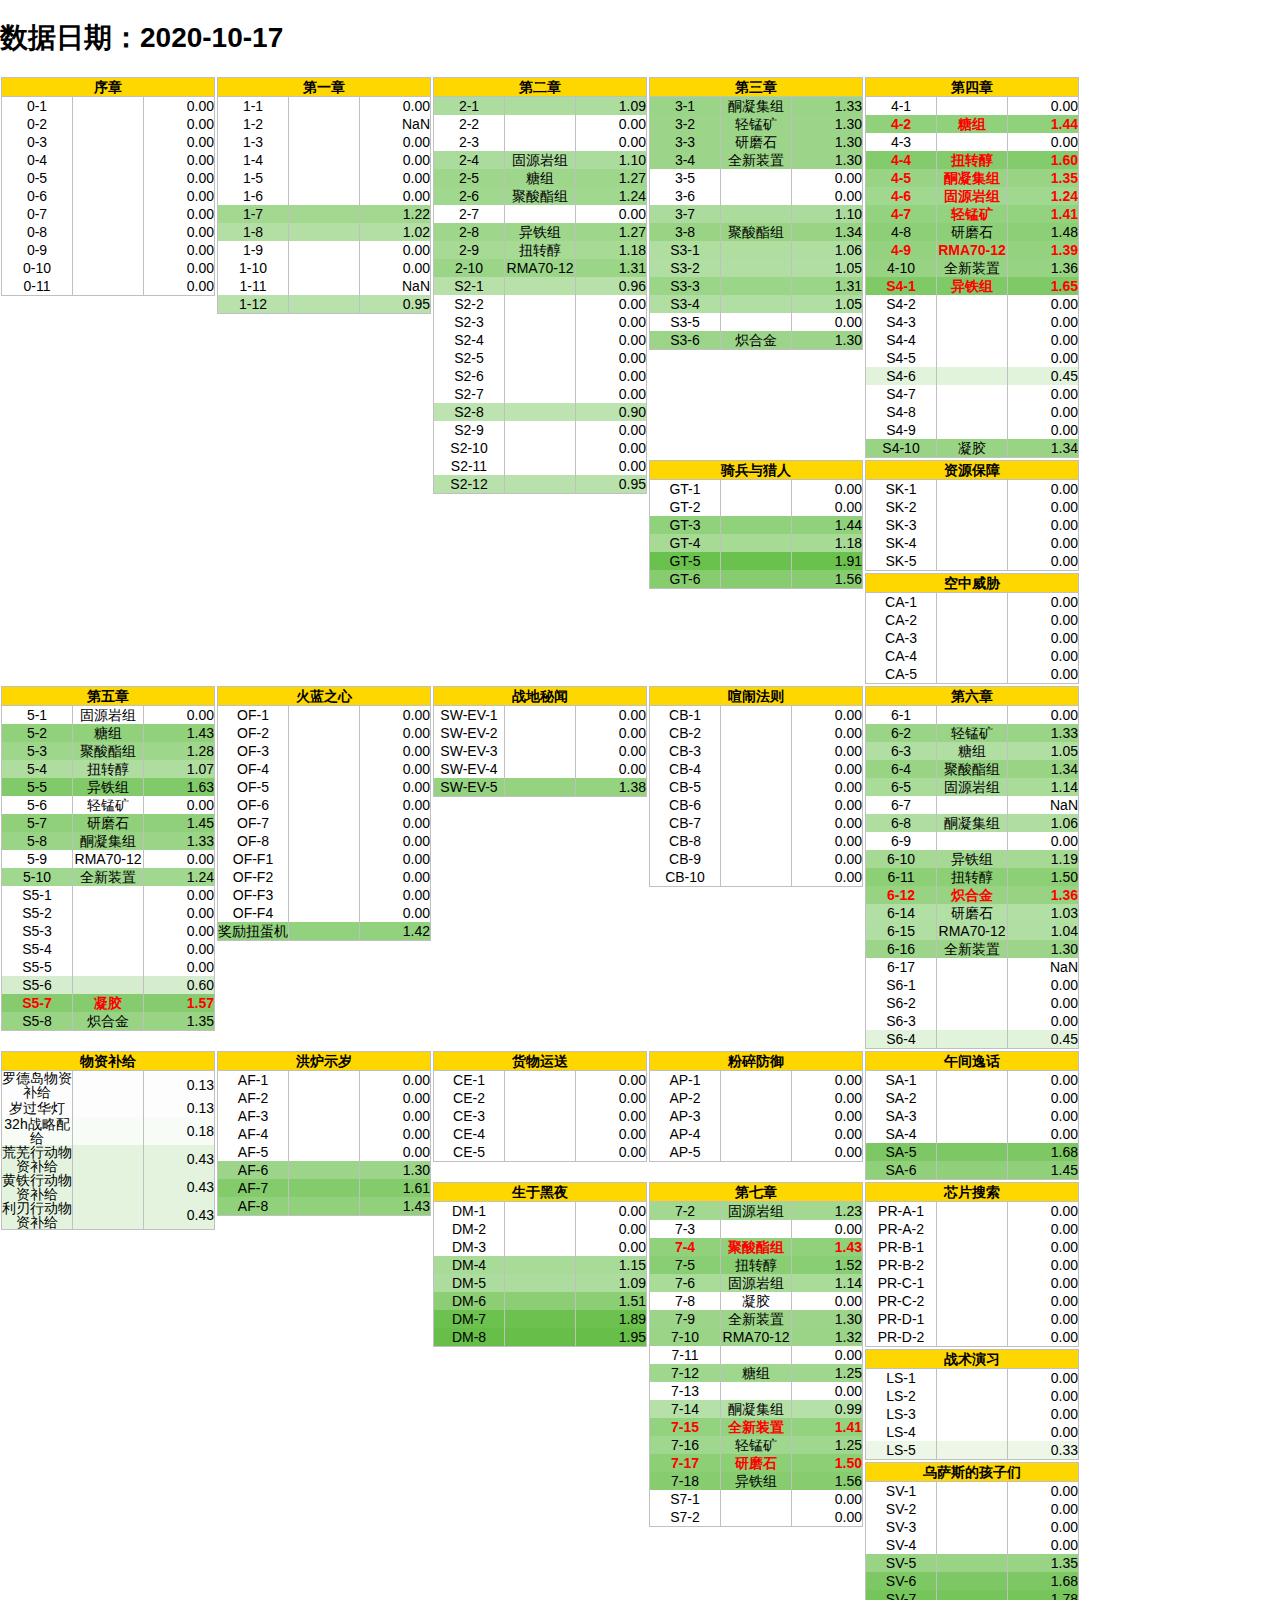
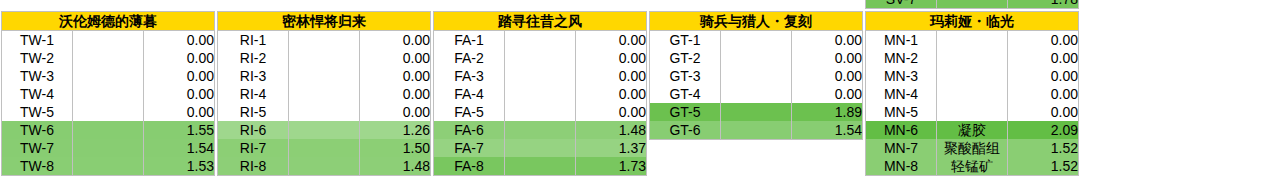
<file: index.html>
<!DOCTYPE html>
<html>
<head>
    <meta charset="UTF-8">
    <meta name="keywords" content="arknights">
    <meta name="description" content="Arknights">
    <title>Arknights Value Table</title>
    <link rel="stylesheet" type="text/css" href="css/index.css">
    <script type="text/javascript" src="js/commons/jquery-3.2.1.min.js"></script>
    <script type="text/javascript" src="js/db/items.js"></script>
    <script type="text/javascript" src="js/db/matrix.js"></script>
    <script type="text/javascript" src="js/db/stages.js"></script>
    <script type="text/javascript" src="js/db/zones.js"></script>
    <script type="text/javascript" src="js/db/db.js"></script>
    <script type="text/javascript" src="js/index.js"></script>
</head>
<body>
    <h1>数据日期：2020-10-17</h1>
</body>
</html>
</file>
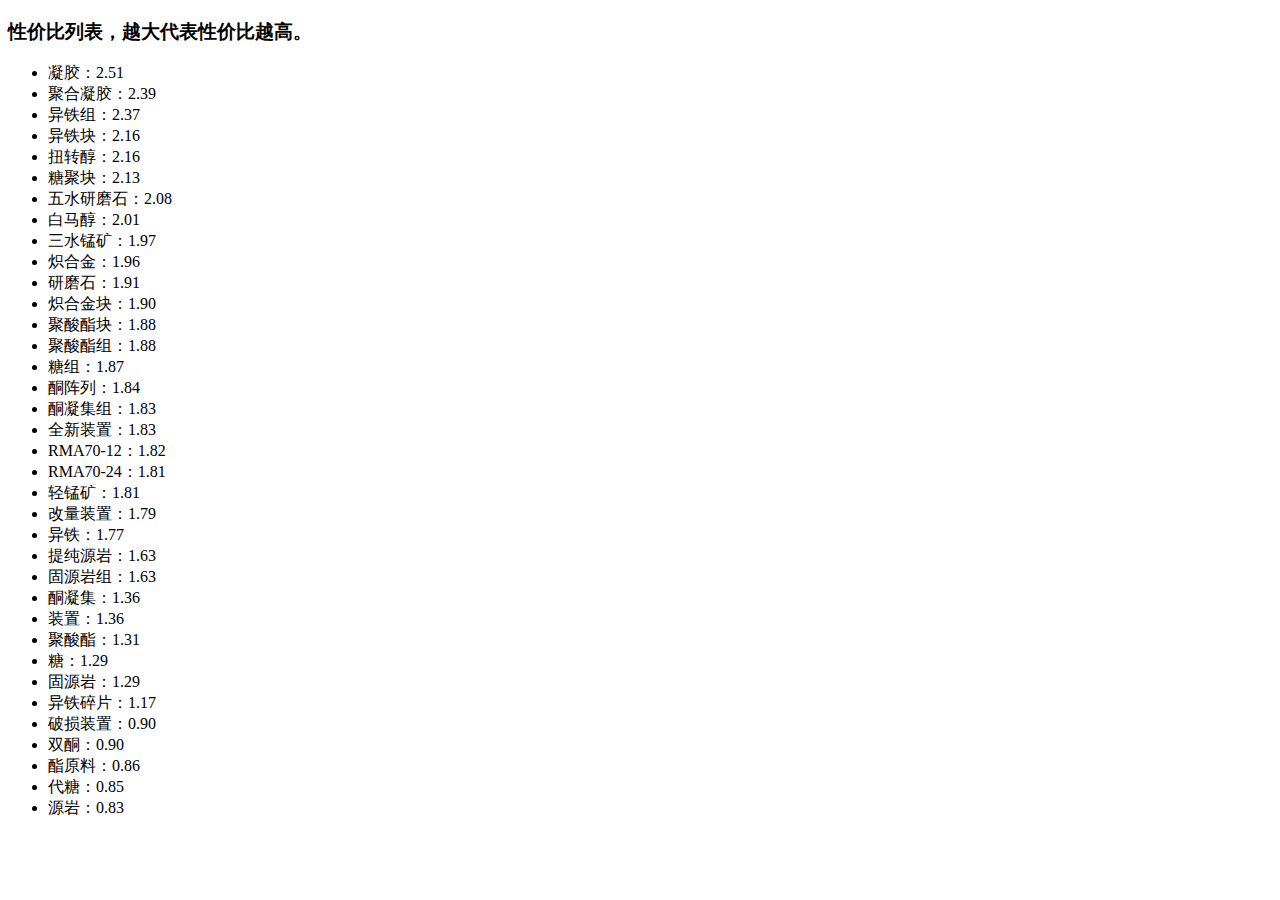
<file: html/parametric-model-price.html>
<!DOCTYPE html>
<html>
<head>
    <meta charset="UTF-8">
    <title>寻访参数模型商店购买性价比表</title>
    <script type="text/javascript" src="../js/commons/jquery-3.2.1.min.js"></script>
    <script type="text/javascript" src="../js/db/items.js"></script>
    <script type="text/javascript" src="../js/db/matrix.js"></script>
    <script type="text/javascript" src="../js/db/parametric-model-prices.js"></script>
    <script type="text/javascript" src="../js/db/stages.js"></script>
    <script type="text/javascript" src="../js/db/zones.js"></script>
    <script type="text/javascript" src="../js/db/db.js"></script>
    <script type="text/javascript" src="../js/common/item-value-table.js"></script>
    <script type="text/javascript" src="../js/parametric-model-price.js"></script>
</head>
<body>
<h3>性价比列表，越大代表性价比越高。</h3>
<ul id="output"></ul>
</body>
</html>
</file>
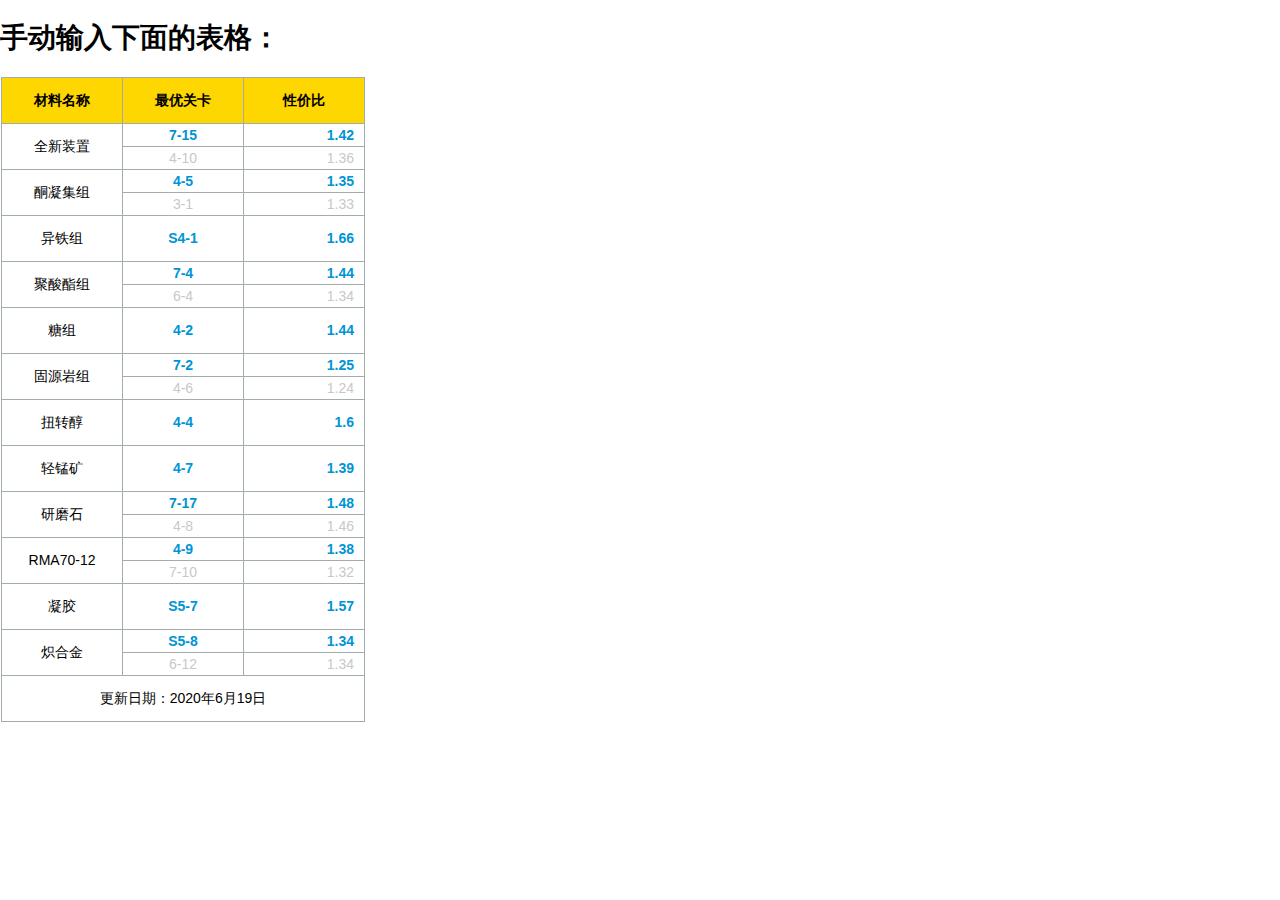
<file: html/simple-standalone-result.html>
<!DOCTYPE html>
<html>
<head>
    <meta charset="UTF-8">
    <meta name="keywords" content="arknights">
    <meta name="description" content="Arknights">
    <title>统计结果（手动输入）</title>
    <style type="text/css">
        html, body {
            margin: 0;
            padding: 0;
            border: 0;
            font-family: Arial,Helvetica,simsun,sans-serif;
            font-size: 14px;
        }
        body table {
            margin: 1px;
            padding: 0;
            border: 1px solid #a2acab;
            border-collapse: collapse;
            float: left;
        }
        table th, table td {
            margin: 0;
            padding: 10px;
            border: 1px solid #a2acab;
            width: 100px;
            line-height: 0;
        }
        table th {
            text-align: center;
            background-color: gold;
        }
        .ruler {
            height: 25px;
        }
        .lower {
            color: #c7c9c7;
        }
        .l {
            text-align: left;
        }
        .c {
            text-align: center;
        }
        .r {
            text-align: right;
        }
        .hl {
            font-weight: bold;
            color: #0094d5;
        }
    </style>
</head>
<body>
    <h1>手动输入下面的表格：</h1>
    <table>
        <tr>
            <th class="ruler c">材料名称</th>
            <th>最优关卡</th>
            <th>性价比</th>
        </tr>
        <tr>
            <td class="ruler c" rowspan="2">全新装置</td>
            <td class="c hl">7-15</td>
            <td class="r hl">1.42</td>
        </tr>
        <tr class="lower">
            <td class="c">4-10</td>
            <td class="r">1.36</td>
        </tr>
        <tr>
            <td class="ruler c" rowspan="2">酮凝集组</td>
            <td class="c hl">4-5</td>
            <td class="r hl">1.35</td>
        </tr>
        <tr class="lower">
            <td class="c">3-1</td>
            <td class="r">1.33</td>
        </tr>
        <tr>
            <td class="ruler c">异铁组</td>
            <td class="c hl">S4-1</td>
            <td class="r hl">1.66</td>
        </tr>
        <tr>
            <td class="ruler c" rowspan="2">聚酸酯组</td>
            <td class="c hl">7-4</td>
            <td class="r hl">1.44</td>
        </tr>
        <tr class="lower">
            <td class="c">6-4</td>
            <td class="r">1.34</td>
        </tr>
        <tr>
            <td class="ruler c">糖组</td>
            <td class="c hl">4-2</td>
            <td class="r hl">1.44</td>
        </tr>
        <tr>
            <td class="ruler c" rowspan="2">固源岩组</td>
            <td class="c hl">7-2</td>
            <td class="r hl">1.25</td>
        </tr>
        <tr class="lower">
            <td class="c">4-6</td>
            <td class="r">1.24</td>
        </tr>
        <tr>
            <td class="ruler c">扭转醇</td>
            <td class="c hl">4-4</td>
            <td class="r hl">1.6</td>
        </tr>
        <tr>
            <td class="ruler c">轻锰矿</td>
            <td class="c hl">4-7</td>
            <td class="r hl">1.39</td>
        </tr>
        <tr>
            <td class="ruler c" rowspan="2">研磨石</td>
            <td class="c hl">7-17</td>
            <td class="r hl">1.48</td>
        </tr>
        <tr class="lower">
            <td class="c">4-8</td>
            <td class="r">1.46</td>
        </tr>
        <tr>
            <td class="ruler c" rowspan="2">RMA70-12</td>
            <td class="c hl">4-9</td>
            <td class="r hl">1.38</td>
        </tr>
        <tr class="lower">
            <td class="c">7-10</td>
            <td class="r">1.32</td>
        </tr>
        <tr>
            <td class="ruler c">凝胶</td>
            <td class="c hl">S5-7</td>
            <td class="r hl">1.57</td>
        </tr>
        <tr>
            <td class="ruler c" rowspan="2">炽合金</td>
            <td class="c hl">S5-8</td>
            <td class="r hl">1.34</td>
        </tr>
        <tr class="lower">
            <td class="c">6-12</td>
            <td class="r">1.34</td>
        </tr>
        <tr>
            <td colspan="3" class="ruler c">更新日期：2020年6月19日</td>
        </tr>
    </table>
</body>
</html>
</file>
<file: css/index.css>
html, body {
    margin: 0;
    padding: 0;
    border: 0;
    font-family: Arial,Helvetica,simsun,sans-serif;
    font-size: 14px;
}
body table {
    margin: 1px;
    padding: 0;
    border: 1px solid silver;
    border-collapse: collapse;
    float: left;
}
table th, table td {
    margin: 0;
    padding: 0;
    border: 0;
    border-right: 1px solid silver;
    width: 70px;
    height: 18px;
    line-height: 14px;
}
table th {
    border-bottom: 1px solid silver;
    text-align: center;
    background-color: gold;
}
.l {
    text-align: left;
}
.c {
    text-align: center;
}
.r {
    text-align: right;
}
.max {
    font-weight: bold;
    color: red;
}
</file>
